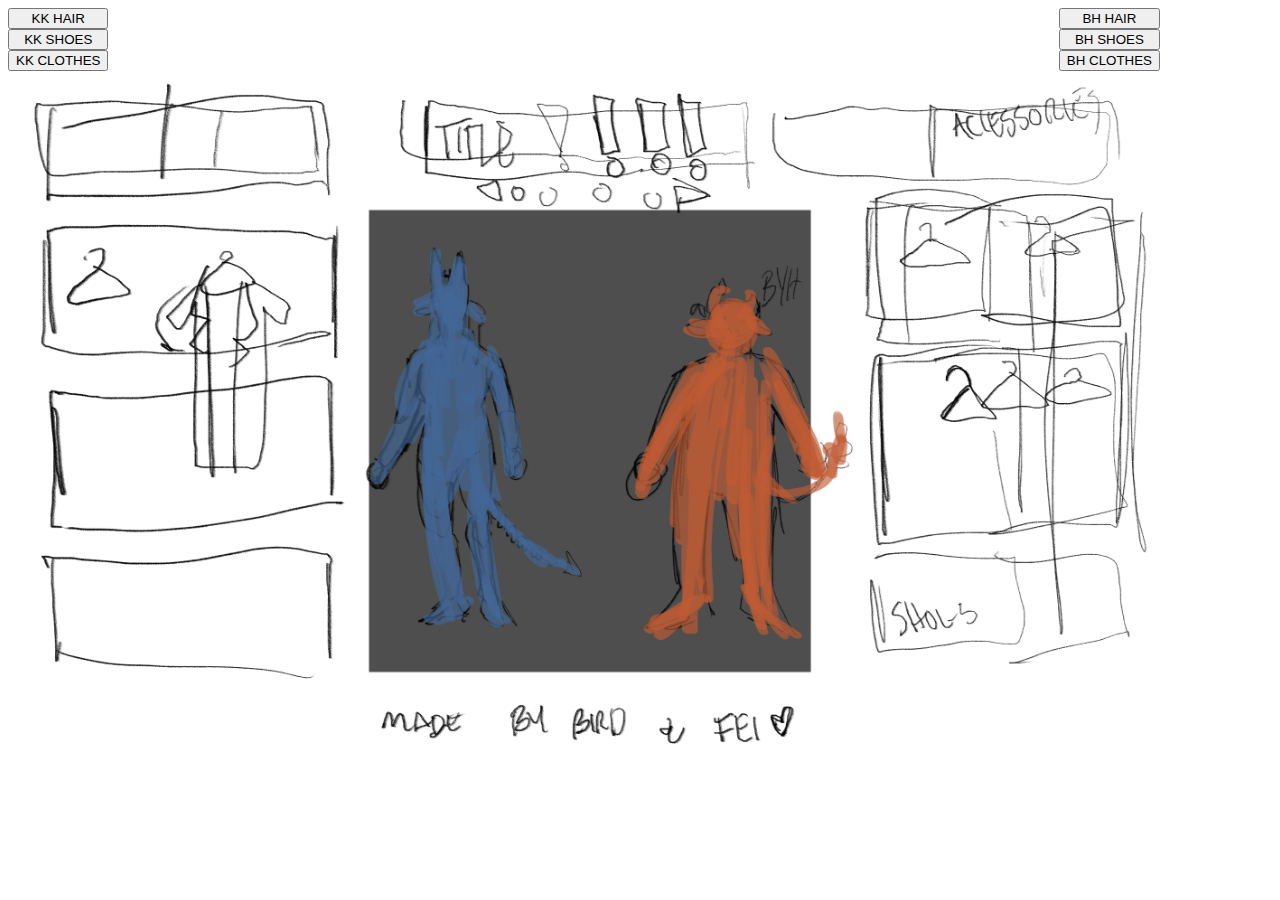
<file: index.html>
<!DOCTYPE html>
<html lang="en">
    <head>
        <link rel="stylesheet" type="text/css" href="css/style.css">
        <title> Byungkik Holiday Bonanza!!! </title>
    </head>
    <body>
        <div id="container">
            <div id="background">
                <div id="kkmodel"></div>
                <div id="kkshoes"></div>
                <div id="kkclothes"></div>
                <div id="kkhair"></div>
                <div id="bhmodel"></div>
                <div id="bhshoes"></div>
                <div id="bhclothes"></div>
                <div id="bhhair"></div>
                <div class="kkbuttonbox">
                    <input type="button" value="KK HAIR" id="nextkkhair" onclick="nextkkhair()">
                    <input type="button" value="KK SHOES" id="nextkkshoes" onclick="nextkkshoes()">
                    <input type="button" value="KK CLOTHES" id="nextkkclothes" onclick="nextkkclothes()">
                </div>
                <div class="bhbuttonbox">
                    <input type="button" value="BH HAIR" id="nextbhhair" onclick="nextbhhair()">
                    <input type="button" value="BH SHOES" id="nextbhshoes" onclick="nextbhshoes()">
                    <input type="button" value="BH CLOTHES" id="nextbhclothes" onclick="nextbhclothes()">
                </div>
            </div>
        

        </div>
        <script src="js/code.js"></script>
    </body>
</html>
</file>
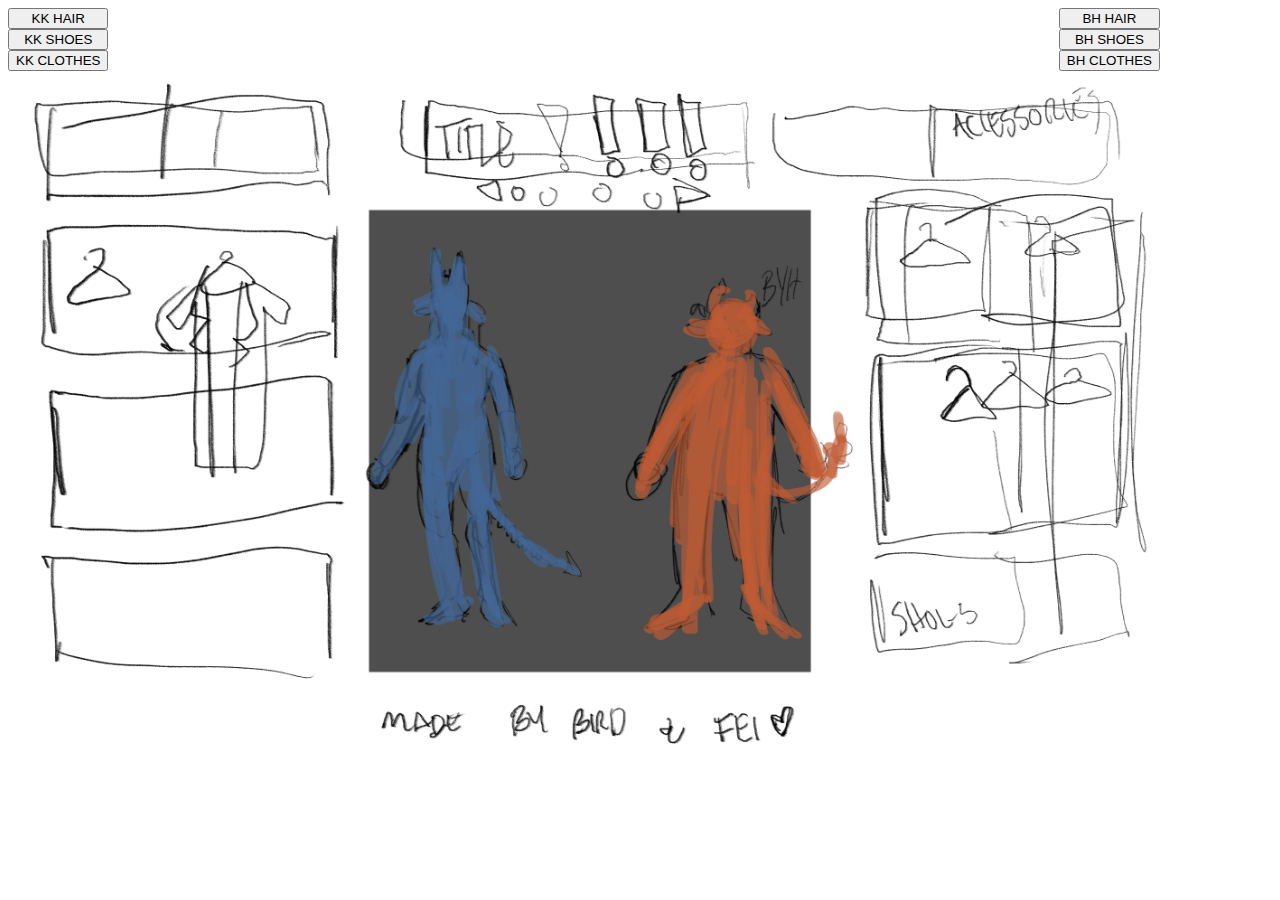
<file: byungkik dressup/index.html>
<!DOCTYPE html>
<html lang="en">
    <head>
        <link rel="stylesheet" type="text/css" href="css/style.css">
        <title> Byungkik Holiday Bonanza!!! </title>
    </head>
    <body>
        <div id="container">
            <div id="background">
                <div id="kkmodel"></div>
                <div id="kkhair"></div>
                <div id="kkshoes"></div>
                <div id="kkclothes"></div>
                <div id="bhmodel"></div>
                <div id="bhhair"></div>
                <div id="bhshoes"></div>
                <div id="bhclothes"></div>
                <div class="kkbuttonbox">
                    <input type="button" value="KK HAIR" id="nextkkhair" onclick="nextkkhair()">
                    <input type="button" value="KK SHOES" id="nextkkshoes" onclick="nextkkshoes()">
                    <input type="button" value="KK CLOTHES" id="nextkkclothes" onclick="nextkkclothes()">
                </div>
                <div class="bhbuttonbox">
                    <input type="button" value="BH HAIR" id="nextbhhair" onclick="nextbhhair()">
                    <input type="button" value="BH SHOES" id="nextbhshoes" onclick="nextbhshoes()">
                    <input type="button" value="BH CLOTHES" id="nextbhclothes" onclick="nextbhclothes()">
                </div>
            </div>
        

        </div>
        <script src="js/code.js"></script>
    </body>
</html>
</file>
<file: css/style.css>
#container{
    position: absolute;
    text-align: center;
    margin: auto;
    width: 90%;
    height: 90%;
}
#background{
    width: 100%;
    height: 100%;
    background-image: url("../imgs/background.png");
    background-size: contain;
    background-repeat: no-repeat;
    background-position: 50%;

}
#heading{
    font-size: 30px;
}

button {
    margin-top: 2em;
    margin-right: 0.4em;
    color: black;
    background-color: rgb(243, 240, 255);
    border-radius: 10px;
    padding: 5px 12px;
    font-size: larger;
    transition: 0.1s linear;
}
button:hover {
    background-color: rgb(248, 252, 255);
}

.kkbuttonbox {
    position: absolute;
    display: grid;
    align-items: center;
    left: 0px;
}

.bhbuttonbox {
    position: absolute;
    display: grid;
    align-items: center;
    right: 0px;
}
/* Nakiki Portion */
#kkhair{
    position: absolute;
    width: 100%;
    height: 100%;
}

#kkmodel{
    position: absolute;
    width: 100%;
    height: 100%;
    background-image: url("../imgs/kk_doll.png");
    background-size: contain;
    background-repeat: no-repeat;
    background-position: 50%;
}

#kkshoes{
    position: absolute;
    width: 100%;
    height: 100%;
}

#kkclothes{
    position: absolute;
    width: 100%;
    height: 100%;
}

.nakey{
    position: absolute;
    width: 100%;
    height: 100%;
    background-image: url("../imgs/nakey.png");
    background-size: contain;
    background-repeat: no-repeat;
    background-position: 50%;
}

.kkclothes1{
    position: absolute;
    width: 100%;
    height: 100%;
    background-image: url("../imgs/kk_cloth1.png");
    background-size: contain;
    background-repeat: no-repeat;
    background-position: 50%;
}

.kkhair1{
    position: absolute;
    width: 100%;
    height: 100%;
    background-image: url("../imgs/kk_hair1.png");
    background-size: contain;
    background-repeat: no-repeat;
    background-position: 50%;
}

.kkhair2{
    position: absolute;
    width: 100%;
    height: 100%;
    background-image: url("../imgs/kk_hair2.png");
    background-size: contain;
    background-repeat: no-repeat;
    background-position: 50%;
}

.kkshoes1{
    position: absolute;
    width: 100%;
    height: 100%;
    background-image: url("../imgs/kk_shoes1.png");
    background-size: contain;
    background-repeat: no-repeat;
    background-position: 50%;
}
/* 
#nextkkhair{
    position: absolute;
}

#nextkkshoes{
    position: absolute;
}

#nextkkclothes{
    position: absolute;
} */
/* Byung Ho Portion */
#bhhair{
    position: absolute;
    width: 100%;
    height: 100%;
}

#bhmodel{
    position: absolute;
    width: 100%;
    height: 100%;
    background-image: url("../imgs/bh_doll.png");
    background-size: contain;
    background-repeat: no-repeat;
    background-position: 50%;
}

#bhshoes{
    position: absolute;
    width: 100%;
    height: 100%;
}

#bhclothes{
    position: absolute;
    width: 100%;
    height: 100%;
}

.bhclothes1{
    position: absolute;
    width: 100%;
    height: 100%;
    background-image: url("../imgs/bh_cloth1.png");
    background-size: contain;
    background-repeat: no-repeat;
    background-position: 50%;
}

.bhhair1{
    position: absolute;
    width: 100%;
    height: 100%;
    background-image: url("../imgs/bh_hair1.png");
    background-size: contain;
    background-repeat: no-repeat;
    background-position: 50%;
}

.bhhair2{
    position: absolute;
    width: 100%;
    height: 100%;
    background-image: url("../imgs/bh_hair2.png");
    background-size: contain;
    background-repeat: no-repeat;
    background-position: 50%;
}

.bhshoes1{
    position: absolute;
    width: 100%;
    height: 100%;
    background-image: url("../imgs/bh_shoes1.png");
    background-size: contain;
    background-repeat: no-repeat;
    background-position: 50%;
}
</file>
<file: byungkik dressup/css/style.css>
#container{
    position: absolute;
    text-align: center;
    margin: auto;
    width: 90%;
    height: 90%;
}
#background{
    width: 100%;
    height: 100%;
    background-image: url("../imgs/background.png");
    background-size: contain;
    background-repeat: no-repeat;
    background-position: 50%;

}
#heading{
    font-size: 30px;
}

button {
    margin-top: 2em;
    margin-right: 0.4em;
    color: black;
    background-color: rgb(243, 240, 255);
    border-radius: 10px;
    padding: 5px 12px;
    font-size: larger;
    transition: 0.1s linear;
}
button:hover {
    background-color: rgb(248, 252, 255);
}

.kkbuttonbox {
    position: absolute;
    display: grid;
    align-items: center;
    left: 0px;
}

.bhbuttonbox {
    position: absolute;
    display: grid;
    align-items: center;
    right: 0px;
}
/* Nakiki Portion */
#kkhair{
    position: absolute;
    width: 100%;
    height: 100%;
}

#kkmodel{
    position: absolute;
    width: 100%;
    height: 100%;
    background-image: url("../imgs/kk_doll.png");
    background-size: contain;
    background-repeat: no-repeat;
    background-position: 50%;
}

#kkshoes{
    position: absolute;
    width: 100%;
    height: 100%;
}

#kkclothes{
    position: absolute;
    width: 100%;
    height: 100%;
}

.nakey{
    position: absolute;
    width: 100%;
    height: 100%;
    background-image: url("../imgs/nakey.png");
    background-size: contain;
    background-repeat: no-repeat;
    background-position: 50%;
}

.kkclothes1{
    position: absolute;
    width: 100%;
    height: 100%;
    background-image: url("../imgs/kk_cloth1.png");
    background-size: contain;
    background-repeat: no-repeat;
    background-position: 50%;
}

.kkhair1{
    position: absolute;
    width: 100%;
    height: 100%;
    background-image: url("../imgs/kk_hair1.png");
    background-size: contain;
    background-repeat: no-repeat;
    background-position: 50%;
}

.kkhair2{
    position: absolute;
    width: 100%;
    height: 100%;
    background-image: url("../imgs/kk_hair2.png");
    background-size: contain;
    background-repeat: no-repeat;
    background-position: 50%;
}

.kkshoes1{
    position: absolute;
    width: 100%;
    height: 100%;
    background-image: url("../imgs/kk_shoes1.png");
    background-size: contain;
    background-repeat: no-repeat;
    background-position: 50%;
}
/* 
#nextkkhair{
    position: absolute;
}

#nextkkshoes{
    position: absolute;
}

#nextkkclothes{
    position: absolute;
} */
/* Byung Ho Portion */
#bhhair{
    position: absolute;
    width: 100%;
    height: 100%;
}

#bhmodel{
    position: absolute;
    width: 100%;
    height: 100%;
    background-image: url("../imgs/bh_doll.png");
    background-size: contain;
    background-repeat: no-repeat;
    background-position: 50%;
}

#bhshoes{
    position: absolute;
    width: 100%;
    height: 100%;
}

#bhclothes{
    position: absolute;
    width: 100%;
    height: 100%;
}

.bhclothes1{
    position: absolute;
    width: 100%;
    height: 100%;
    background-image: url("../imgs/bh_cloth1.png");
    background-size: contain;
    background-repeat: no-repeat;
    background-position: 50%;
}

.bhhair1{
    position: absolute;
    width: 100%;
    height: 100%;
    background-image: url("../imgs/bh_hair1.png");
    background-size: contain;
    background-repeat: no-repeat;
    background-position: 50%;
}

.bhhair2{
    position: absolute;
    width: 100%;
    height: 100%;
    background-image: url("../imgs/bh_hair2.png");
    background-size: contain;
    background-repeat: no-repeat;
    background-position: 50%;
}

.bhshoes1{
    position: absolute;
    width: 100%;
    height: 100%;
    background-image: url("../imgs/bh_shoes1.png");
    background-size: contain;
    background-repeat: no-repeat;
    background-position: 50%;
}
</file>
